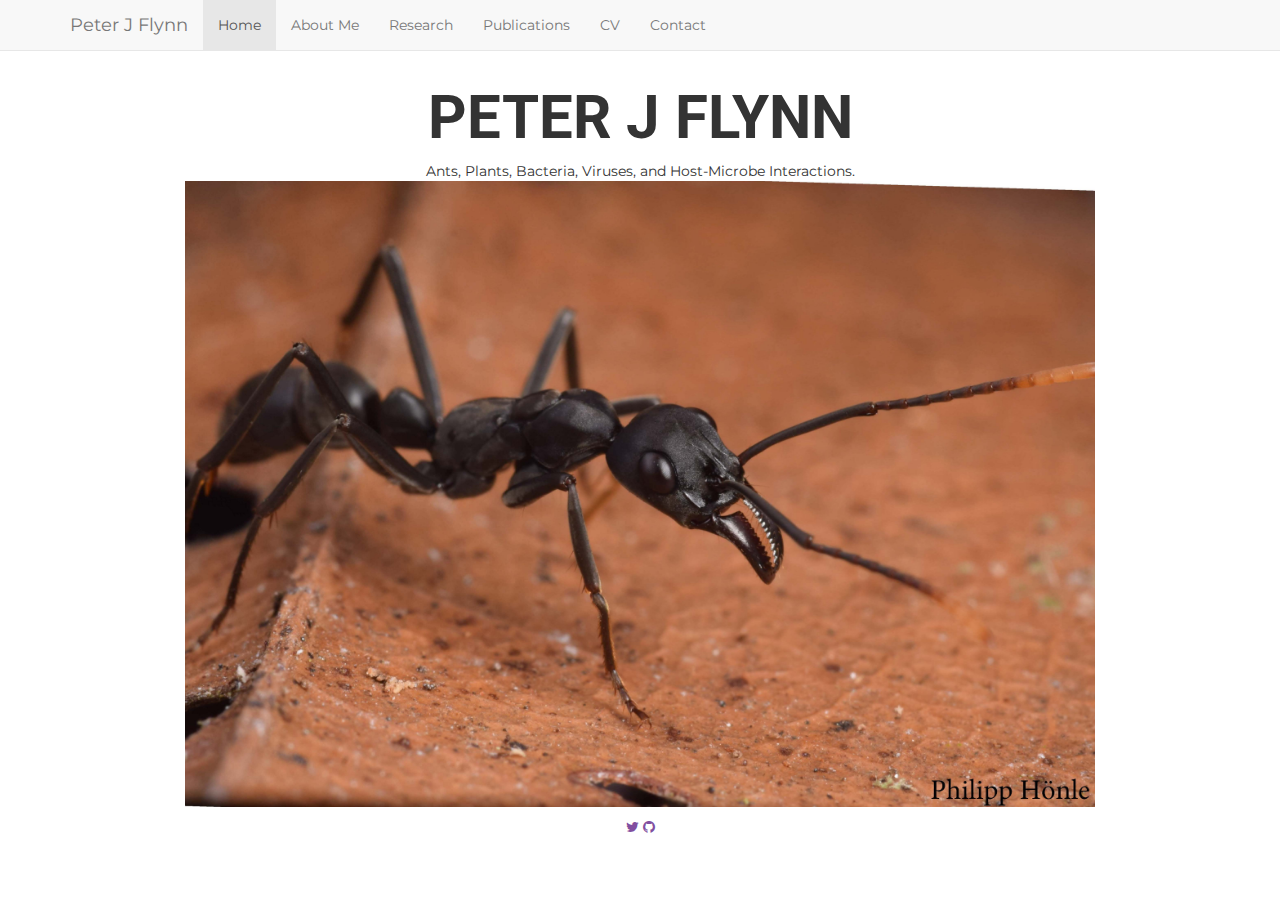
<file: index.html>
<!DOCTYPE html>

<html>

<head>

<meta charset="utf-8" />
<meta name="generator" content="pandoc" />
<meta http-equiv="X-UA-Compatible" content="IE=EDGE" />




<title>PETER J FLYNN</title>

<script src="site_libs/jquery-1.11.3/jquery.min.js"></script>
<meta name="viewport" content="width=device-width, initial-scale=1" />
<link href="site_libs/bootstrap-3.3.5/css/bootstrap.min.css" rel="stylesheet" />
<script src="site_libs/bootstrap-3.3.5/js/bootstrap.min.js"></script>
<script src="site_libs/bootstrap-3.3.5/shim/html5shiv.min.js"></script>
<script src="site_libs/bootstrap-3.3.5/shim/respond.min.js"></script>
<style>h1 {font-size: 34px;}
       h1.title {font-size: 38px;}
       h2 {font-size: 30px;}
       h3 {font-size: 24px;}
       h4 {font-size: 18px;}
       h5 {font-size: 16px;}
       h6 {font-size: 12px;}
       code {color: inherit; background-color: rgba(0, 0, 0, 0.04);}
       pre:not([class]) { background-color: white }</style>
<script src="site_libs/navigation-1.1/tabsets.js"></script>
<link href="site_libs/highlightjs-9.12.0/default.css" rel="stylesheet" />
<script src="site_libs/highlightjs-9.12.0/highlight.js"></script>

<style type="text/css">
  code{white-space: pre-wrap;}
  span.smallcaps{font-variant: small-caps;}
  span.underline{text-decoration: underline;}
  div.column{display: inline-block; vertical-align: top; width: 50%;}
  div.hanging-indent{margin-left: 1.5em; text-indent: -1.5em;}
  ul.task-list{list-style: none;}
    </style>

<style type="text/css">code{white-space: pre;}</style>
<script type="text/javascript">
if (window.hljs) {
  hljs.configure({languages: []});
  hljs.initHighlightingOnLoad();
  if (document.readyState && document.readyState === "complete") {
    window.setTimeout(function() { hljs.initHighlighting(); }, 0);
  }
}
</script>





<link rel="stylesheet" href="CSSFonts.css" type="text/css" />



<style type = "text/css">
.main-container {
  max-width: 940px;
  margin-left: auto;
  margin-right: auto;
}
img {
  max-width:100%;
}
.tabbed-pane {
  padding-top: 12px;
}
.html-widget {
  margin-bottom: 20px;
}
button.code-folding-btn:focus {
  outline: none;
}
summary {
  display: list-item;
}
pre code {
  padding: 0;
}
</style>


<style type="text/css">
.dropdown-submenu {
  position: relative;
}
.dropdown-submenu>.dropdown-menu {
  top: 0;
  left: 100%;
  margin-top: -6px;
  margin-left: -1px;
  border-radius: 0 6px 6px 6px;
}
.dropdown-submenu:hover>.dropdown-menu {
  display: block;
}
.dropdown-submenu>a:after {
  display: block;
  content: " ";
  float: right;
  width: 0;
  height: 0;
  border-color: transparent;
  border-style: solid;
  border-width: 5px 0 5px 5px;
  border-left-color: #cccccc;
  margin-top: 5px;
  margin-right: -10px;
}
.dropdown-submenu:hover>a:after {
  border-left-color: #adb5bd;
}
.dropdown-submenu.pull-left {
  float: none;
}
.dropdown-submenu.pull-left>.dropdown-menu {
  left: -100%;
  margin-left: 10px;
  border-radius: 6px 0 6px 6px;
}
</style>

<script type="text/javascript">
// manage active state of menu based on current page
$(document).ready(function () {
  // active menu anchor
  href = window.location.pathname
  href = href.substr(href.lastIndexOf('/') + 1)
  if (href === "")
    href = "index.html";
  var menuAnchor = $('a[href="' + href + '"]');

  // mark it active
  menuAnchor.tab('show');

  // if it's got a parent navbar menu mark it active as well
  menuAnchor.closest('li.dropdown').addClass('active');

  // Navbar adjustments
  var navHeight = $(".navbar").first().height() + 15;
  var style = document.createElement('style');
  var pt = "padding-top: " + navHeight + "px; ";
  var mt = "margin-top: -" + navHeight + "px; ";
  var css = "";
  // offset scroll position for anchor links (for fixed navbar)
  for (var i = 1; i <= 6; i++) {
    css += ".section h" + i + "{ " + pt + mt + "}\n";
  }
  style.innerHTML = "body {" + pt + "padding-bottom: 40px; }\n" + css;
  document.head.appendChild(style);
});
</script>

<!-- tabsets -->

<style type="text/css">
.tabset-dropdown > .nav-tabs {
  display: inline-table;
  max-height: 500px;
  min-height: 44px;
  overflow-y: auto;
  border: 1px solid #ddd;
  border-radius: 4px;
}

.tabset-dropdown > .nav-tabs > li.active:before {
  content: "";
  font-family: 'Glyphicons Halflings';
  display: inline-block;
  padding: 10px;
  border-right: 1px solid #ddd;
}

.tabset-dropdown > .nav-tabs.nav-tabs-open > li.active:before {
  content: "&#xe258;";
  border: none;
}

.tabset-dropdown > .nav-tabs.nav-tabs-open:before {
  content: "";
  font-family: 'Glyphicons Halflings';
  display: inline-block;
  padding: 10px;
  border-right: 1px solid #ddd;
}

.tabset-dropdown > .nav-tabs > li.active {
  display: block;
}

.tabset-dropdown > .nav-tabs > li > a,
.tabset-dropdown > .nav-tabs > li > a:focus,
.tabset-dropdown > .nav-tabs > li > a:hover {
  border: none;
  display: inline-block;
  border-radius: 4px;
  background-color: transparent;
}

.tabset-dropdown > .nav-tabs.nav-tabs-open > li {
  display: block;
  float: none;
}

.tabset-dropdown > .nav-tabs > li {
  display: none;
}
</style>

<!-- code folding -->




</head>

<body>


<div class="container-fluid main-container">




<div class="navbar navbar-default  navbar-fixed-top" role="navigation">
  <div class="container">
    <div class="navbar-header">
      <button type="button" class="navbar-toggle collapsed" data-toggle="collapse" data-target="#navbar">
        <span class="icon-bar"></span>
        <span class="icon-bar"></span>
        <span class="icon-bar"></span>
      </button>
      <a class="navbar-brand" href="index.html">Peter J Flynn</a>
    </div>
    <div id="navbar" class="navbar-collapse collapse">
      <ul class="nav navbar-nav">
        <li>
  <a href="index.html">Home</a>
</li>
<li>
  <a href="about.html">About Me</a>
</li>
<li>
  <a href="Research.html">Research</a>
</li>
<li>
  <a href="Publications.html">Publications</a>
</li>
<li>
  <a href="CV.html">CV</a>
</li>
<li>
  <a href="Contact.html">Contact</a>
</li>
      </ul>
      <ul class="nav navbar-nav navbar-right">
        
      </ul>
    </div><!--/.nav-collapse -->
  </div><!--/.container -->
</div><!--/.navbar -->

<div id="header">



<h1 class="title toc-ignore">PETER J FLYNN</h1>

</div>


<!-- This centers the title text on this page.  -->
<style type="text/css">

h1.title {
  font-size: 60px;
  color: ;
  text-align: center;
}
</style>
<center>
Ants, Plants, Bacteria, Viruses, and Host-Microbe Interactions.
</center>
<p><img src="neoponera_apicalis2.jpg" /></p>

<!-- Add icon library -->
<link rel="stylesheet" href="https://cdnjs.cloudflare.com/ajax/libs/font-awesome/4.7.0/css/font-awesome.min.css">

<!-- Add font awesome icons -->
<div class="socialMediaLinks">
<p style="text-align: center;">
    <a href="https://twitter.com/peterflynnant" class="fa fa-twitter" target="_blank"> 
</a>
    <a href="https://github.com/peterjflynn/" class="fa fa-github" target="_blank"> 
    </a>
</p>
</div>



</div>

<script>

// add bootstrap table styles to pandoc tables
function bootstrapStylePandocTables() {
  $('tr.odd').parent('tbody').parent('table').addClass('table table-condensed');
}
$(document).ready(function () {
  bootstrapStylePandocTables();
});


</script>

<!-- tabsets -->

<script>
$(document).ready(function () {
  window.buildTabsets("TOC");
});

$(document).ready(function () {
  $('.tabset-dropdown > .nav-tabs > li').click(function () {
    $(this).parent().toggleClass('nav-tabs-open');
  });
});
</script>

<!-- code folding -->


<!-- dynamically load mathjax for compatibility with self-contained -->
<script>
  (function () {
    var script = document.createElement("script");
    script.type = "text/javascript";
    script.src  = "https://mathjax.rstudio.com/latest/MathJax.js?config=TeX-AMS-MML_HTMLorMML";
    document.getElementsByTagName("head")[0].appendChild(script);
  })();
</script>

</body>
</html>
</file>
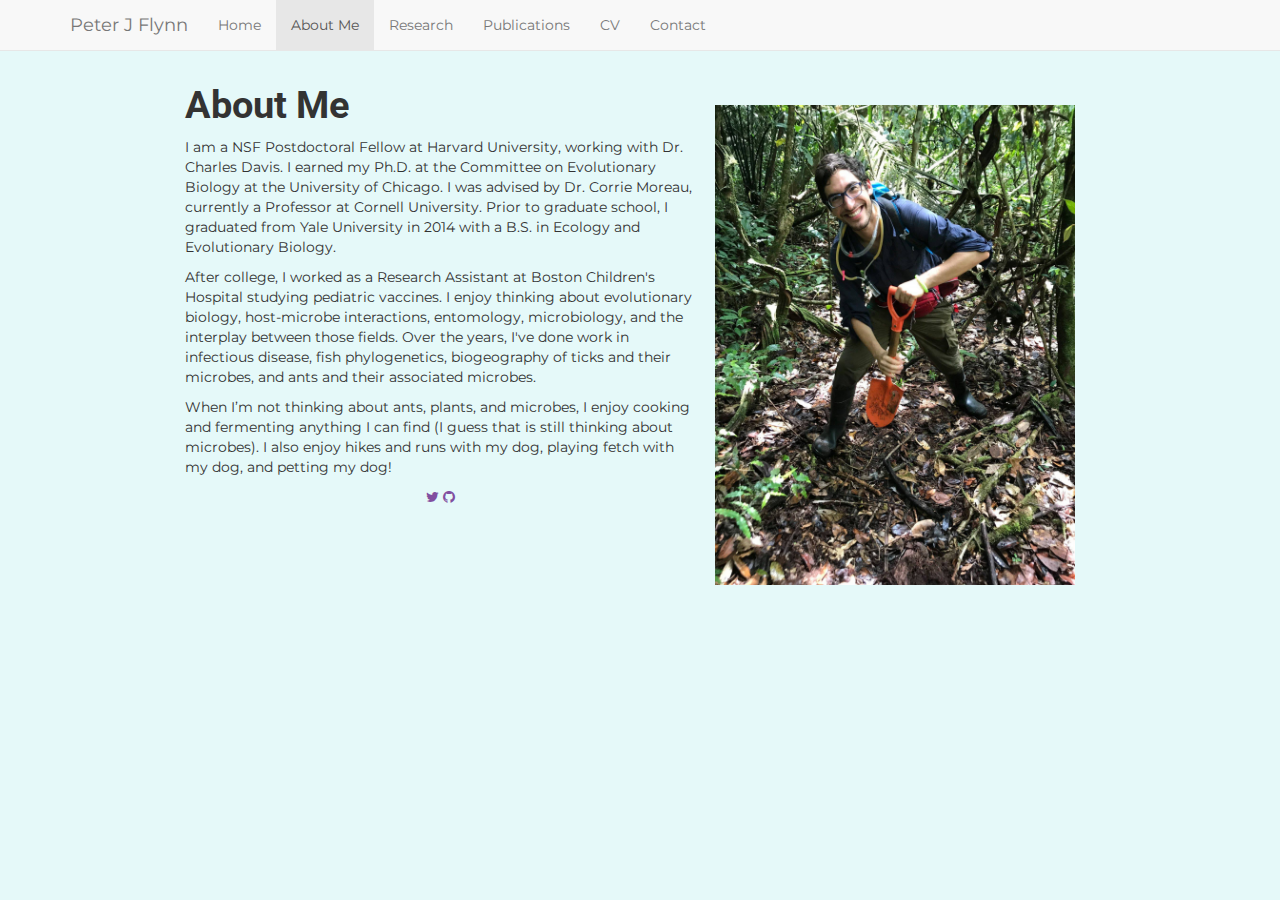
<file: about.html>
<!DOCTYPE html>

<html>

<head>

<meta charset="utf-8" />
<meta name="generator" content="pandoc" />
<meta http-equiv="X-UA-Compatible" content="IE=EDGE" />




<title>About Me</title>

<script src="site_libs/jquery-1.11.3/jquery.min.js"></script>
<meta name="viewport" content="width=device-width, initial-scale=1" />
<link href="site_libs/bootstrap-3.3.5/css/bootstrap.min.css" rel="stylesheet" />
<script src="site_libs/bootstrap-3.3.5/js/bootstrap.min.js"></script>
<script src="site_libs/bootstrap-3.3.5/shim/html5shiv.min.js"></script>
<script src="site_libs/bootstrap-3.3.5/shim/respond.min.js"></script>
<style>h1 {font-size: 34px;}
       h1.title {font-size: 38px;}
       h2 {font-size: 30px;}
       h3 {font-size: 24px;}
       h4 {font-size: 18px;}
       h5 {font-size: 16px;}
       h6 {font-size: 12px;}
       code {color: inherit; background-color: rgba(0, 0, 0, 0.04);}
       pre:not([class]) { background-color: white }</style>
<script src="site_libs/navigation-1.1/tabsets.js"></script>
<link href="site_libs/highlightjs-9.12.0/default.css" rel="stylesheet" />
<script src="site_libs/highlightjs-9.12.0/highlight.js"></script>

<style type="text/css">
  code{white-space: pre-wrap;}
  span.smallcaps{font-variant: small-caps;}
  span.underline{text-decoration: underline;}
  div.column{display: inline-block; vertical-align: top; width: 50%;}
  div.hanging-indent{margin-left: 1.5em; text-indent: -1.5em;}
  ul.task-list{list-style: none;}
    </style>

<style type="text/css">code{white-space: pre;}</style>
<script type="text/javascript">
if (window.hljs) {
  hljs.configure({languages: []});
  hljs.initHighlightingOnLoad();
  if (document.readyState && document.readyState === "complete") {
    window.setTimeout(function() { hljs.initHighlighting(); }, 0);
  }
}
</script>





<link rel="stylesheet" href="CSSBackgrounds.css" type="text/css" />
<link rel="stylesheet" href="CSSFonts.css" type="text/css" />



<style type = "text/css">
.main-container {
  max-width: 940px;
  margin-left: auto;
  margin-right: auto;
}
img {
  max-width:100%;
}
.tabbed-pane {
  padding-top: 12px;
}
.html-widget {
  margin-bottom: 20px;
}
button.code-folding-btn:focus {
  outline: none;
}
summary {
  display: list-item;
}
pre code {
  padding: 0;
}
</style>


<style type="text/css">
.dropdown-submenu {
  position: relative;
}
.dropdown-submenu>.dropdown-menu {
  top: 0;
  left: 100%;
  margin-top: -6px;
  margin-left: -1px;
  border-radius: 0 6px 6px 6px;
}
.dropdown-submenu:hover>.dropdown-menu {
  display: block;
}
.dropdown-submenu>a:after {
  display: block;
  content: " ";
  float: right;
  width: 0;
  height: 0;
  border-color: transparent;
  border-style: solid;
  border-width: 5px 0 5px 5px;
  border-left-color: #cccccc;
  margin-top: 5px;
  margin-right: -10px;
}
.dropdown-submenu:hover>a:after {
  border-left-color: #adb5bd;
}
.dropdown-submenu.pull-left {
  float: none;
}
.dropdown-submenu.pull-left>.dropdown-menu {
  left: -100%;
  margin-left: 10px;
  border-radius: 6px 0 6px 6px;
}
</style>

<script type="text/javascript">
// manage active state of menu based on current page
$(document).ready(function () {
  // active menu anchor
  href = window.location.pathname
  href = href.substr(href.lastIndexOf('/') + 1)
  if (href === "")
    href = "index.html";
  var menuAnchor = $('a[href="' + href + '"]');

  // mark it active
  menuAnchor.tab('show');

  // if it's got a parent navbar menu mark it active as well
  menuAnchor.closest('li.dropdown').addClass('active');

  // Navbar adjustments
  var navHeight = $(".navbar").first().height() + 15;
  var style = document.createElement('style');
  var pt = "padding-top: " + navHeight + "px; ";
  var mt = "margin-top: -" + navHeight + "px; ";
  var css = "";
  // offset scroll position for anchor links (for fixed navbar)
  for (var i = 1; i <= 6; i++) {
    css += ".section h" + i + "{ " + pt + mt + "}\n";
  }
  style.innerHTML = "body {" + pt + "padding-bottom: 40px; }\n" + css;
  document.head.appendChild(style);
});
</script>

<!-- tabsets -->

<style type="text/css">
.tabset-dropdown > .nav-tabs {
  display: inline-table;
  max-height: 500px;
  min-height: 44px;
  overflow-y: auto;
  border: 1px solid #ddd;
  border-radius: 4px;
}

.tabset-dropdown > .nav-tabs > li.active:before {
  content: "";
  font-family: 'Glyphicons Halflings';
  display: inline-block;
  padding: 10px;
  border-right: 1px solid #ddd;
}

.tabset-dropdown > .nav-tabs.nav-tabs-open > li.active:before {
  content: "&#xe258;";
  border: none;
}

.tabset-dropdown > .nav-tabs.nav-tabs-open:before {
  content: "";
  font-family: 'Glyphicons Halflings';
  display: inline-block;
  padding: 10px;
  border-right: 1px solid #ddd;
}

.tabset-dropdown > .nav-tabs > li.active {
  display: block;
}

.tabset-dropdown > .nav-tabs > li > a,
.tabset-dropdown > .nav-tabs > li > a:focus,
.tabset-dropdown > .nav-tabs > li > a:hover {
  border: none;
  display: inline-block;
  border-radius: 4px;
  background-color: transparent;
}

.tabset-dropdown > .nav-tabs.nav-tabs-open > li {
  display: block;
  float: none;
}

.tabset-dropdown > .nav-tabs > li {
  display: none;
}
</style>

<!-- code folding -->




</head>

<body>


<div class="container-fluid main-container">




<div class="navbar navbar-default  navbar-fixed-top" role="navigation">
  <div class="container">
    <div class="navbar-header">
      <button type="button" class="navbar-toggle collapsed" data-toggle="collapse" data-target="#navbar">
        <span class="icon-bar"></span>
        <span class="icon-bar"></span>
        <span class="icon-bar"></span>
      </button>
      <a class="navbar-brand" href="index.html">Peter J Flynn</a>
    </div>
    <div id="navbar" class="navbar-collapse collapse">
      <ul class="nav navbar-nav">
        <li>
  <a href="index.html">Home</a>
</li>
<li>
  <a href="about.html">About Me</a>
</li>
<li>
  <a href="Research.html">Research</a>
</li>
<li>
  <a href="Publications.html">Publications</a>
</li>
<li>
  <a href="CV.html">CV</a>
</li>
<li>
  <a href="Contact.html">Contact</a>
</li>
      </ul>
      <ul class="nav navbar-nav navbar-right">
        
      </ul>
    </div><!--/.nav-collapse -->
  </div><!--/.container -->
</div><!--/.navbar -->

<div id="header">



<h1 class="title toc-ignore">About Me</h1>

</div>


<script>
   $(document).ready(function() {
     $head = $('#header');
     $head.prepend('<img src=\"headshot.jpeg\" style=\"float: right;width: 400px;padding: 20px\"/>')
   });
</script>
<p>I am a NSF Postdoctoral Fellow at Harvard University, working with Dr. Charles Davis. I earned my Ph.D. at the Committee on Evolutionary Biology at the University of Chicago. I was advised by Dr. Corrie Moreau, currently a Professor at Cornell University. Prior to graduate school, I graduated from Yale University in 2014 with a B.S. in Ecology and Evolutionary Biology.
</p>
<p>After college, I worked as a Research Assistant at Boston Children's Hospital studying pediatric vaccines. I enjoy thinking about evolutionary biology, host-microbe interactions, entomology, microbiology, and the interplay between those fields. Over the years, I've done work in infectious disease, fish phylogenetics, biogeography of ticks and their microbes, and ants and their associated microbes.</p>
<p>When I’m not thinking about ants, plants, and microbes, I enjoy cooking and fermenting anything I can find (I guess that is still thinking about microbes). I also enjoy hikes and runs with my dog, playing fetch with my dog, and petting my dog!</p>

<!-- Add icon library -->
<link rel="stylesheet" href="https://cdnjs.cloudflare.com/ajax/libs/font-awesome/4.7.0/css/font-awesome.min.css">

<!-- Add font awesome icons -->
<div class="socialMediaLinks">
<p style="text-align: center;">
    <a href="https://twitter.com/peterflynnant" class="fa fa-twitter" target="_blank"> 
</a>
    <a href="https://github.com/peterjflynn/" class="fa fa-github" target="_blank"> 
    </a>
</p>
</div>



</div>

<script>

// add bootstrap table styles to pandoc tables
function bootstrapStylePandocTables() {
  $('tr.odd').parent('tbody').parent('table').addClass('table table-condensed');
}
$(document).ready(function () {
  bootstrapStylePandocTables();
});


</script>

<!-- tabsets -->

<script>
$(document).ready(function () {
  window.buildTabsets("TOC");
});

$(document).ready(function () {
  $('.tabset-dropdown > .nav-tabs > li').click(function () {
    $(this).parent().toggleClass('nav-tabs-open');
  });
});
</script>

<!-- code folding -->


<!-- dynamically load mathjax for compatibility with self-contained -->
<script>
  (function () {
    var script = document.createElement("script");
    script.type = "text/javascript";
    script.src  = "https://mathjax.rstudio.com/latest/MathJax.js?config=TeX-AMS-MML_HTMLorMML";
    document.getElementsByTagName("head")[0].appendChild(script);
  })();
</script>

</body>
</html>
</file>
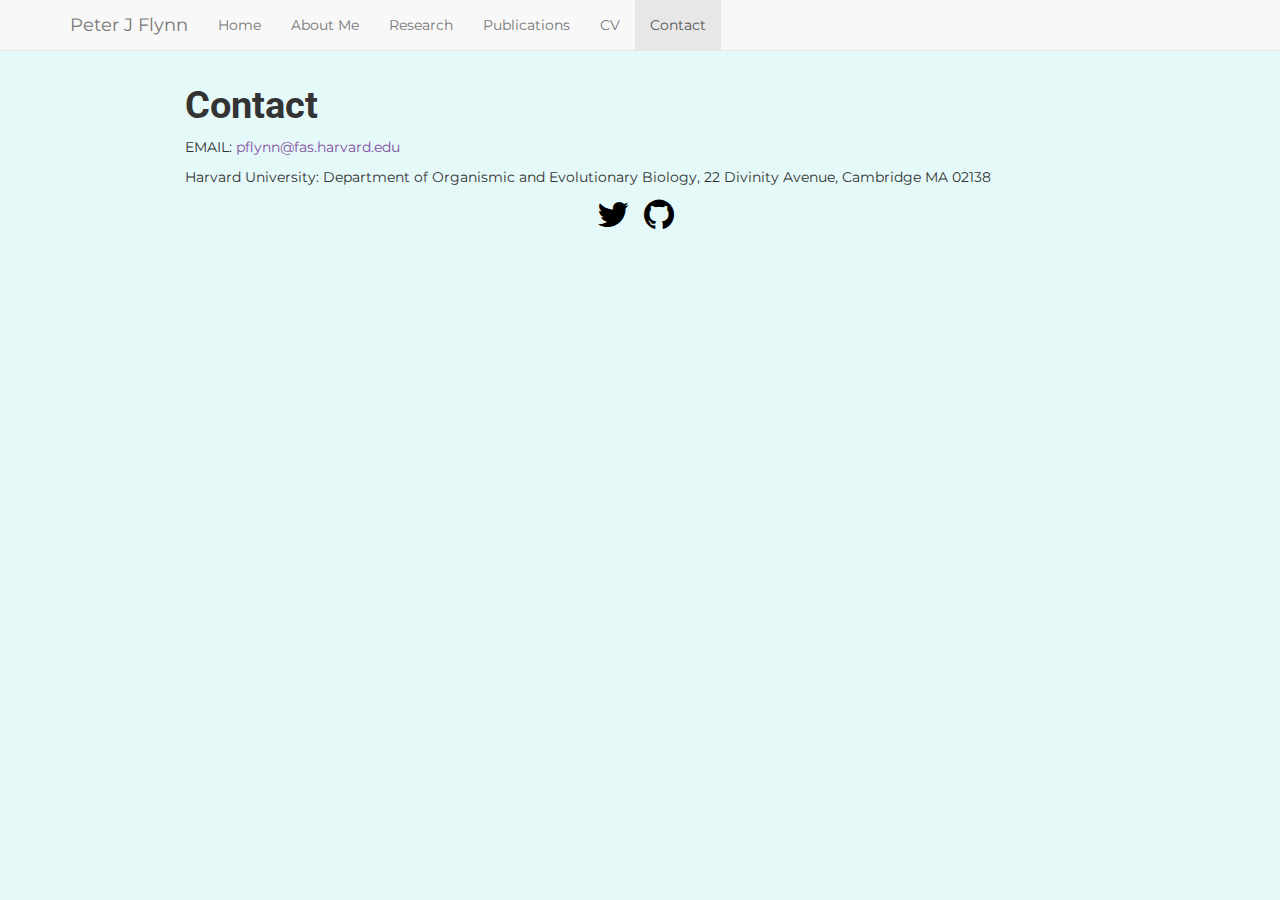
<file: Contact.html>
<!DOCTYPE html>

<html>

<head>

<meta charset="utf-8" />
<meta name="generator" content="pandoc" />
<meta http-equiv="X-UA-Compatible" content="IE=EDGE" />




<title>Contact</title>

<script src="site_libs/jquery-1.11.3/jquery.min.js"></script>
<meta name="viewport" content="width=device-width, initial-scale=1" />
<link href="site_libs/bootstrap-3.3.5/css/bootstrap.min.css" rel="stylesheet" />
<script src="site_libs/bootstrap-3.3.5/js/bootstrap.min.js"></script>
<script src="site_libs/bootstrap-3.3.5/shim/html5shiv.min.js"></script>
<script src="site_libs/bootstrap-3.3.5/shim/respond.min.js"></script>
<style>h1 {font-size: 34px;}
       h1.title {font-size: 38px;}
       h2 {font-size: 30px;}
       h3 {font-size: 24px;}
       h4 {font-size: 18px;}
       h5 {font-size: 16px;}
       h6 {font-size: 12px;}
       code {color: inherit; background-color: rgba(0, 0, 0, 0.04);}
       pre:not([class]) { background-color: white }</style>
<script src="site_libs/navigation-1.1/tabsets.js"></script>
<link href="site_libs/highlightjs-9.12.0/default.css" rel="stylesheet" />
<script src="site_libs/highlightjs-9.12.0/highlight.js"></script>

<style type="text/css">
  code{white-space: pre-wrap;}
  span.smallcaps{font-variant: small-caps;}
  span.underline{text-decoration: underline;}
  div.column{display: inline-block; vertical-align: top; width: 50%;}
  div.hanging-indent{margin-left: 1.5em; text-indent: -1.5em;}
  ul.task-list{list-style: none;}
    </style>

<style type="text/css">code{white-space: pre;}</style>
<script type="text/javascript">
if (window.hljs) {
  hljs.configure({languages: []});
  hljs.initHighlightingOnLoad();
  if (document.readyState && document.readyState === "complete") {
    window.setTimeout(function() { hljs.initHighlighting(); }, 0);
  }
}
</script>





<link rel="stylesheet" href="CSSBackgrounds.css" type="text/css" />
<link rel="stylesheet" href="CSSFonts.css" type="text/css" />
<link rel="stylesheet" href="CSSmisc.css" type="text/css" />



<style type = "text/css">
.main-container {
  max-width: 940px;
  margin-left: auto;
  margin-right: auto;
}
img {
  max-width:100%;
}
.tabbed-pane {
  padding-top: 12px;
}
.html-widget {
  margin-bottom: 20px;
}
button.code-folding-btn:focus {
  outline: none;
}
summary {
  display: list-item;
}
pre code {
  padding: 0;
}
</style>


<style type="text/css">
.dropdown-submenu {
  position: relative;
}
.dropdown-submenu>.dropdown-menu {
  top: 0;
  left: 100%;
  margin-top: -6px;
  margin-left: -1px;
  border-radius: 0 6px 6px 6px;
}
.dropdown-submenu:hover>.dropdown-menu {
  display: block;
}
.dropdown-submenu>a:after {
  display: block;
  content: " ";
  float: right;
  width: 0;
  height: 0;
  border-color: transparent;
  border-style: solid;
  border-width: 5px 0 5px 5px;
  border-left-color: #cccccc;
  margin-top: 5px;
  margin-right: -10px;
}
.dropdown-submenu:hover>a:after {
  border-left-color: #adb5bd;
}
.dropdown-submenu.pull-left {
  float: none;
}
.dropdown-submenu.pull-left>.dropdown-menu {
  left: -100%;
  margin-left: 10px;
  border-radius: 6px 0 6px 6px;
}
</style>

<script type="text/javascript">
// manage active state of menu based on current page
$(document).ready(function () {
  // active menu anchor
  href = window.location.pathname
  href = href.substr(href.lastIndexOf('/') + 1)
  if (href === "")
    href = "index.html";
  var menuAnchor = $('a[href="' + href + '"]');

  // mark it active
  menuAnchor.tab('show');

  // if it's got a parent navbar menu mark it active as well
  menuAnchor.closest('li.dropdown').addClass('active');

  // Navbar adjustments
  var navHeight = $(".navbar").first().height() + 15;
  var style = document.createElement('style');
  var pt = "padding-top: " + navHeight + "px; ";
  var mt = "margin-top: -" + navHeight + "px; ";
  var css = "";
  // offset scroll position for anchor links (for fixed navbar)
  for (var i = 1; i <= 6; i++) {
    css += ".section h" + i + "{ " + pt + mt + "}\n";
  }
  style.innerHTML = "body {" + pt + "padding-bottom: 40px; }\n" + css;
  document.head.appendChild(style);
});
</script>

<!-- tabsets -->

<style type="text/css">
.tabset-dropdown > .nav-tabs {
  display: inline-table;
  max-height: 500px;
  min-height: 44px;
  overflow-y: auto;
  border: 1px solid #ddd;
  border-radius: 4px;
}

.tabset-dropdown > .nav-tabs > li.active:before {
  content: "";
  font-family: 'Glyphicons Halflings';
  display: inline-block;
  padding: 10px;
  border-right: 1px solid #ddd;
}

.tabset-dropdown > .nav-tabs.nav-tabs-open > li.active:before {
  content: "&#xe258;";
  border: none;
}

.tabset-dropdown > .nav-tabs.nav-tabs-open:before {
  content: "";
  font-family: 'Glyphicons Halflings';
  display: inline-block;
  padding: 10px;
  border-right: 1px solid #ddd;
}

.tabset-dropdown > .nav-tabs > li.active {
  display: block;
}

.tabset-dropdown > .nav-tabs > li > a,
.tabset-dropdown > .nav-tabs > li > a:focus,
.tabset-dropdown > .nav-tabs > li > a:hover {
  border: none;
  display: inline-block;
  border-radius: 4px;
  background-color: transparent;
}

.tabset-dropdown > .nav-tabs.nav-tabs-open > li {
  display: block;
  float: none;
}

.tabset-dropdown > .nav-tabs > li {
  display: none;
}
</style>

<!-- code folding -->




</head>

<body>


<div class="container-fluid main-container">




<div class="navbar navbar-default  navbar-fixed-top" role="navigation">
  <div class="container">
    <div class="navbar-header">
      <button type="button" class="navbar-toggle collapsed" data-toggle="collapse" data-target="#navbar">
        <span class="icon-bar"></span>
        <span class="icon-bar"></span>
        <span class="icon-bar"></span>
      </button>
      <a class="navbar-brand" href="index.html">Peter J Flynn</a>
    </div>
    <div id="navbar" class="navbar-collapse collapse">
      <ul class="nav navbar-nav">
        <li>
  <a href="index.html">Home</a>
</li>
<li>
  <a href="about.html">About Me</a>
</li>
<li>
  <a href="Research.html">Research</a>
</li>
<li>
  <a href="Publications.html">Publications</a>
</li>
<li>
  <a href="CV.html">CV</a>
</li>
<li>
  <a href="Contact.html">Contact</a>
</li>
      </ul>
      <ul class="nav navbar-nav navbar-right">
        
      </ul>
    </div><!--/.nav-collapse -->
  </div><!--/.container -->
</div><!--/.navbar -->

<div id="header">



<h1 class="title toc-ignore">Contact</h1>

</div>


<p>EMAIL: <a href="mailto:pflynn@fas.harvard.edu" class="email">pflynn@fas.harvard.edu</a></p>
<p>Harvard University: Department of Organismic and Evolutionary Biology, 22 Divinity Avenue, Cambridge MA 02138</p>

<!-- Add icon library -->
<link rel="stylesheet" href="https://cdnjs.cloudflare.com/ajax/libs/font-awesome/4.7.0/css/font-awesome.min.css">

<!-- Add font awesome icons -->
<div class="socialMediaLinks">
<p style="text-align: center;">
    <a href="https://twitter.com/peterflynnant" class="fa fa-twitter" target="_blank"> 
</a>
    <a href="https://github.com/peterjflynn/" class="fa fa-github" target="_blank"> 
    </a>
</p>
</div>



</div>

<script>

// add bootstrap table styles to pandoc tables
function bootstrapStylePandocTables() {
  $('tr.odd').parent('tbody').parent('table').addClass('table table-condensed');
}
$(document).ready(function () {
  bootstrapStylePandocTables();
});


</script>

<!-- tabsets -->

<script>
$(document).ready(function () {
  window.buildTabsets("TOC");
});

$(document).ready(function () {
  $('.tabset-dropdown > .nav-tabs > li').click(function () {
    $(this).parent().toggleClass('nav-tabs-open');
  });
});
</script>

<!-- code folding -->


<!-- dynamically load mathjax for compatibility with self-contained -->
<script>
  (function () {
    var script = document.createElement("script");
    script.type = "text/javascript";
    script.src  = "https://mathjax.rstudio.com/latest/MathJax.js?config=TeX-AMS-MML_HTMLorMML";
    document.getElementsByTagName("head")[0].appendChild(script);
  })();
</script>

</body>
</html>
</file>
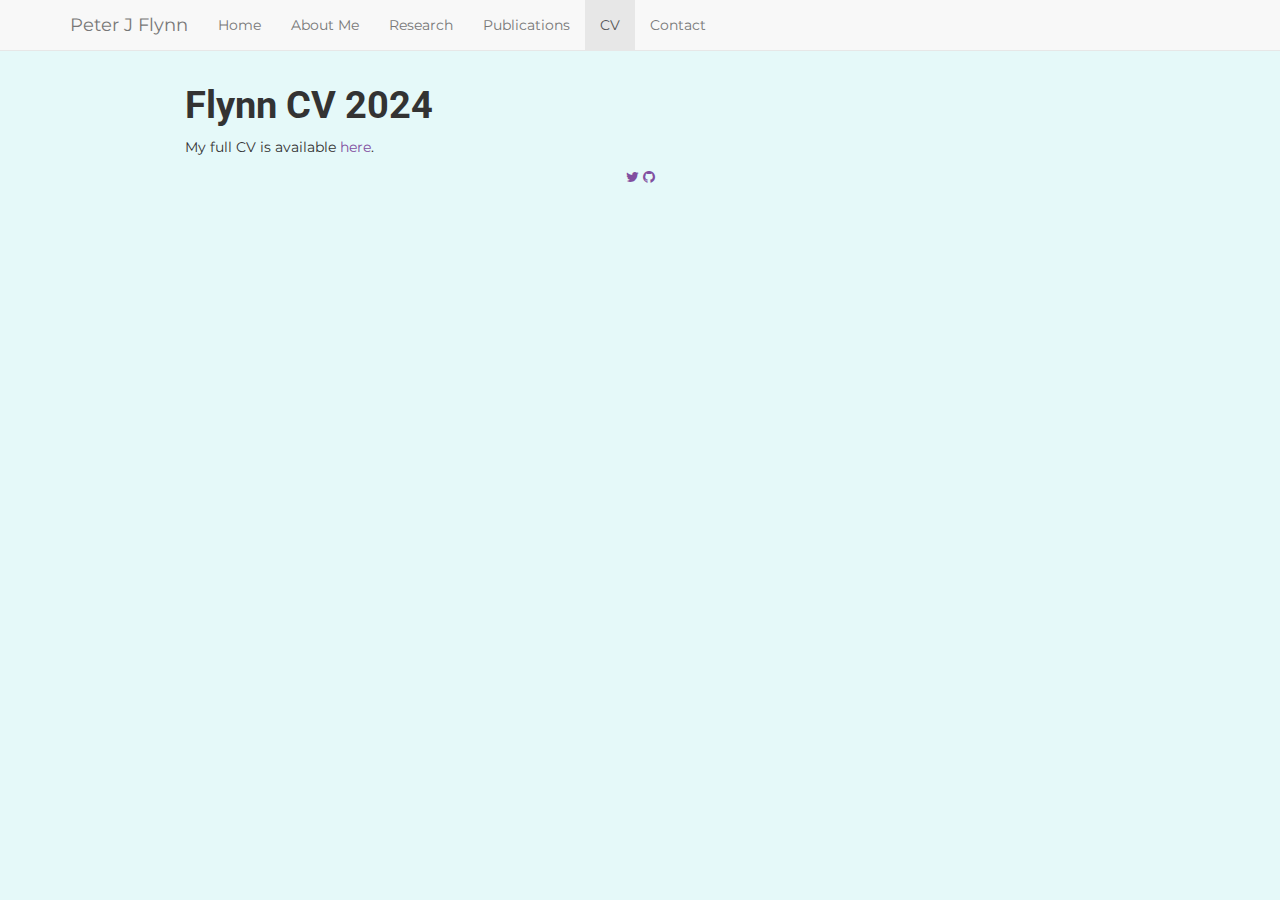
<file: CV.html>
<!DOCTYPE html>

<html>

<head>

<meta charset="utf-8" />
<meta name="generator" content="pandoc" />
<meta http-equiv="X-UA-Compatible" content="IE=EDGE" />




<title>Flynn CV 2022</title>

<script src="site_libs/jquery-1.11.3/jquery.min.js"></script>
<meta name="viewport" content="width=device-width, initial-scale=1" />
<link href="site_libs/bootstrap-3.3.5/css/bootstrap.min.css" rel="stylesheet" />
<script src="site_libs/bootstrap-3.3.5/js/bootstrap.min.js"></script>
<script src="site_libs/bootstrap-3.3.5/shim/html5shiv.min.js"></script>
<script src="site_libs/bootstrap-3.3.5/shim/respond.min.js"></script>
<style>h1 {font-size: 34px;}
       h1.title {font-size: 38px;}
       h2 {font-size: 30px;}
       h3 {font-size: 24px;}
       h4 {font-size: 18px;}
       h5 {font-size: 16px;}
       h6 {font-size: 12px;}
       code {color: inherit; background-color: rgba(0, 0, 0, 0.04);}
       pre:not([class]) { background-color: white }</style>
<script src="site_libs/navigation-1.1/tabsets.js"></script>
<link href="site_libs/highlightjs-9.12.0/default.css" rel="stylesheet" />
<script src="site_libs/highlightjs-9.12.0/highlight.js"></script>

<style type="text/css">
  code{white-space: pre-wrap;}
  span.smallcaps{font-variant: small-caps;}
  span.underline{text-decoration: underline;}
  div.column{display: inline-block; vertical-align: top; width: 50%;}
  div.hanging-indent{margin-left: 1.5em; text-indent: -1.5em;}
  ul.task-list{list-style: none;}
    </style>

<style type="text/css">code{white-space: pre;}</style>
<script type="text/javascript">
if (window.hljs) {
  hljs.configure({languages: []});
  hljs.initHighlightingOnLoad();
  if (document.readyState && document.readyState === "complete") {
    window.setTimeout(function() { hljs.initHighlighting(); }, 0);
  }
}
</script>





<link rel="stylesheet" href="CSSBackgrounds.css" type="text/css" />
<link rel="stylesheet" href="CSSFonts.css" type="text/css" />



<style type = "text/css">
.main-container {
  max-width: 940px;
  margin-left: auto;
  margin-right: auto;
}
img {
  max-width:100%;
}
.tabbed-pane {
  padding-top: 12px;
}
.html-widget {
  margin-bottom: 20px;
}
button.code-folding-btn:focus {
  outline: none;
}
summary {
  display: list-item;
}
pre code {
  padding: 0;
}
</style>


<style type="text/css">
.dropdown-submenu {
  position: relative;
}
.dropdown-submenu>.dropdown-menu {
  top: 0;
  left: 100%;
  margin-top: -6px;
  margin-left: -1px;
  border-radius: 0 6px 6px 6px;
}
.dropdown-submenu:hover>.dropdown-menu {
  display: block;
}
.dropdown-submenu>a:after {
  display: block;
  content: " ";
  float: right;
  width: 0;
  height: 0;
  border-color: transparent;
  border-style: solid;
  border-width: 5px 0 5px 5px;
  border-left-color: #cccccc;
  margin-top: 5px;
  margin-right: -10px;
}
.dropdown-submenu:hover>a:after {
  border-left-color: #adb5bd;
}
.dropdown-submenu.pull-left {
  float: none;
}
.dropdown-submenu.pull-left>.dropdown-menu {
  left: -100%;
  margin-left: 10px;
  border-radius: 6px 0 6px 6px;
}
</style>

<script type="text/javascript">
// manage active state of menu based on current page
$(document).ready(function () {
  // active menu anchor
  href = window.location.pathname
  href = href.substr(href.lastIndexOf('/') + 1)
  if (href === "")
    href = "index.html";
  var menuAnchor = $('a[href="' + href + '"]');

  // mark it active
  menuAnchor.tab('show');

  // if it's got a parent navbar menu mark it active as well
  menuAnchor.closest('li.dropdown').addClass('active');

  // Navbar adjustments
  var navHeight = $(".navbar").first().height() + 15;
  var style = document.createElement('style');
  var pt = "padding-top: " + navHeight + "px; ";
  var mt = "margin-top: -" + navHeight + "px; ";
  var css = "";
  // offset scroll position for anchor links (for fixed navbar)
  for (var i = 1; i <= 6; i++) {
    css += ".section h" + i + "{ " + pt + mt + "}\n";
  }
  style.innerHTML = "body {" + pt + "padding-bottom: 40px; }\n" + css;
  document.head.appendChild(style);
});
</script>

<!-- tabsets -->

<style type="text/css">
.tabset-dropdown > .nav-tabs {
  display: inline-table;
  max-height: 500px;
  min-height: 44px;
  overflow-y: auto;
  border: 1px solid #ddd;
  border-radius: 4px;
}

.tabset-dropdown > .nav-tabs > li.active:before {
  content: "";
  font-family: 'Glyphicons Halflings';
  display: inline-block;
  padding: 10px;
  border-right: 1px solid #ddd;
}

.tabset-dropdown > .nav-tabs.nav-tabs-open > li.active:before {
  content: "&#xe258;";
  border: none;
}

.tabset-dropdown > .nav-tabs.nav-tabs-open:before {
  content: "";
  font-family: 'Glyphicons Halflings';
  display: inline-block;
  padding: 10px;
  border-right: 1px solid #ddd;
}

.tabset-dropdown > .nav-tabs > li.active {
  display: block;
}

.tabset-dropdown > .nav-tabs > li > a,
.tabset-dropdown > .nav-tabs > li > a:focus,
.tabset-dropdown > .nav-tabs > li > a:hover {
  border: none;
  display: inline-block;
  border-radius: 4px;
  background-color: transparent;
}

.tabset-dropdown > .nav-tabs.nav-tabs-open > li {
  display: block;
  float: none;
}

.tabset-dropdown > .nav-tabs > li {
  display: none;
}
</style>

<!-- code folding -->




</head>

<body>


<div class="container-fluid main-container">




<div class="navbar navbar-default  navbar-fixed-top" role="navigation">
  <div class="container">
    <div class="navbar-header">
      <button type="button" class="navbar-toggle collapsed" data-toggle="collapse" data-target="#navbar">
        <span class="icon-bar"></span>
        <span class="icon-bar"></span>
        <span class="icon-bar"></span>
      </button>
      <a class="navbar-brand" href="index.html">Peter J Flynn</a>
    </div>
    <div id="navbar" class="navbar-collapse collapse">
      <ul class="nav navbar-nav">
        <li>
  <a href="index.html">Home</a>
</li>
<li>
  <a href="about.html">About Me</a>
</li>
<li>
  <a href="Research.html">Research</a>
</li>
<li>
  <a href="Publications.html">Publications</a>
</li>
<li>
  <a href="CV.html">CV</a>
</li>
<li>
  <a href="Contact.html">Contact</a>
</li>
      </ul>
      <ul class="nav navbar-nav navbar-right">
        
      </ul>
    </div><!--/.nav-collapse -->
  </div><!--/.container -->
</div><!--/.navbar -->

<div id="header">



<h1 class="title toc-ignore">Flynn CV 2024</h1>

</div>


<p>My full CV is available <a href="Flynn_Resume_2024_Github.pdf">here</a>.</p>

<!-- Add icon library -->
<link rel="stylesheet" href="https://cdnjs.cloudflare.com/ajax/libs/font-awesome/4.7.0/css/font-awesome.min.css">

<!-- Add font awesome icons -->
<div class="socialMediaLinks">
<p style="text-align: center;">
    <a href="https://twitter.com/peterflynnant" class="fa fa-twitter" target="_blank"> 
</a>
    <a href="https://github.com/peterjflynn/" class="fa fa-github" target="_blank"> 
    </a>
</p>
</div>



</div>

<script>

// add bootstrap table styles to pandoc tables
function bootstrapStylePandocTables() {
  $('tr.odd').parent('tbody').parent('table').addClass('table table-condensed');
}
$(document).ready(function () {
  bootstrapStylePandocTables();
});


</script>

<!-- tabsets -->

<script>
$(document).ready(function () {
  window.buildTabsets("TOC");
});

$(document).ready(function () {
  $('.tabset-dropdown > .nav-tabs > li').click(function () {
    $(this).parent().toggleClass('nav-tabs-open');
  });
});
</script>

<!-- code folding -->


<!-- dynamically load mathjax for compatibility with self-contained -->
<script>
  (function () {
    var script = document.createElement("script");
    script.type = "text/javascript";
    script.src  = "https://mathjax.rstudio.com/latest/MathJax.js?config=TeX-AMS-MML_HTMLorMML";
    document.getElementsByTagName("head")[0].appendChild(script);
  })();
</script>

</body>
</html>
</file>
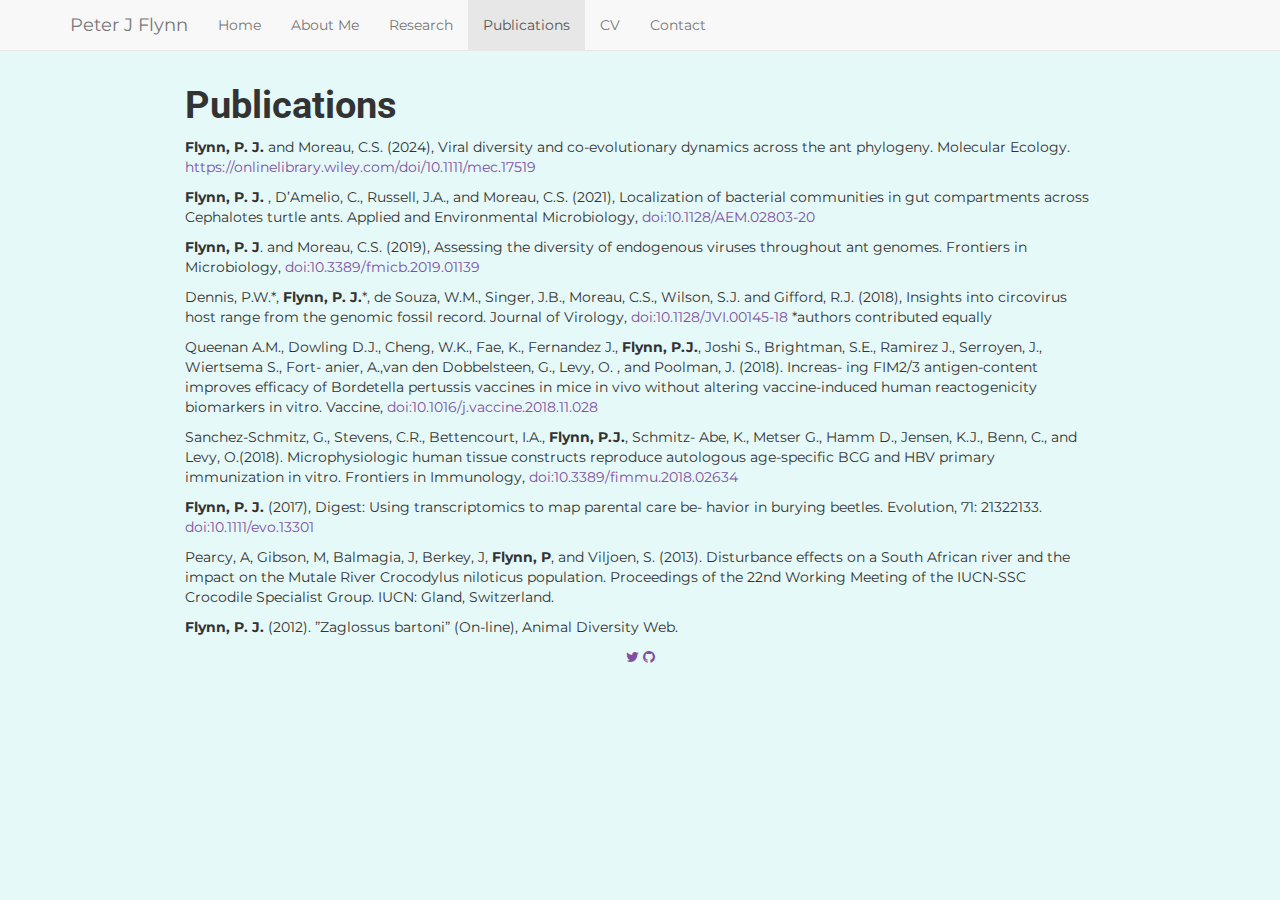
<file: Publications.html>
<!DOCTYPE html>

<html>

<head>

<meta charset="utf-8" />
<meta name="generator" content="pandoc" />
<meta http-equiv="X-UA-Compatible" content="IE=EDGE" />




<title>Publications</title>

<script src="site_libs/jquery-1.11.3/jquery.min.js"></script>
<meta name="viewport" content="width=device-width, initial-scale=1" />
<link href="site_libs/bootstrap-3.3.5/css/bootstrap.min.css" rel="stylesheet" />
<script src="site_libs/bootstrap-3.3.5/js/bootstrap.min.js"></script>
<script src="site_libs/bootstrap-3.3.5/shim/html5shiv.min.js"></script>
<script src="site_libs/bootstrap-3.3.5/shim/respond.min.js"></script>
<style>h1 {font-size: 34px;}
       h1.title {font-size: 38px;}
       h2 {font-size: 30px;}
       h3 {font-size: 24px;}
       h4 {font-size: 18px;}
       h5 {font-size: 16px;}
       h6 {font-size: 12px;}
       code {color: inherit; background-color: rgba(0, 0, 0, 0.04);}
       pre:not([class]) { background-color: white }</style>
<script src="site_libs/navigation-1.1/tabsets.js"></script>
<link href="site_libs/highlightjs-9.12.0/default.css" rel="stylesheet" />
<script src="site_libs/highlightjs-9.12.0/highlight.js"></script>

<style type="text/css">
  code{white-space: pre-wrap;}
  span.smallcaps{font-variant: small-caps;}
  span.underline{text-decoration: underline;}
  div.column{display: inline-block; vertical-align: top; width: 50%;}
  div.hanging-indent{margin-left: 1.5em; text-indent: -1.5em;}
  ul.task-list{list-style: none;}
    </style>

<style type="text/css">code{white-space: pre;}</style>
<script type="text/javascript">
if (window.hljs) {
  hljs.configure({languages: []});
  hljs.initHighlightingOnLoad();
  if (document.readyState && document.readyState === "complete") {
    window.setTimeout(function() { hljs.initHighlighting(); }, 0);
  }
}
</script>





<link rel="stylesheet" href="CSSBackgrounds.css" type="text/css" />
<link rel="stylesheet" href="CSSFonts.css" type="text/css" />



<style type = "text/css">
.main-container {
  max-width: 940px;
  margin-left: auto;
  margin-right: auto;
}
img {
  max-width:100%;
}
.tabbed-pane {
  padding-top: 12px;
}
.html-widget {
  margin-bottom: 20px;
}
button.code-folding-btn:focus {
  outline: none;
}
summary {
  display: list-item;
}
pre code {
  padding: 0;
}
</style>


<style type="text/css">
.dropdown-submenu {
  position: relative;
}
.dropdown-submenu>.dropdown-menu {
  top: 0;
  left: 100%;
  margin-top: -6px;
  margin-left: -1px;
  border-radius: 0 6px 6px 6px;
}
.dropdown-submenu:hover>.dropdown-menu {
  display: block;
}
.dropdown-submenu>a:after {
  display: block;
  content: " ";
  float: right;
  width: 0;
  height: 0;
  border-color: transparent;
  border-style: solid;
  border-width: 5px 0 5px 5px;
  border-left-color: #cccccc;
  margin-top: 5px;
  margin-right: -10px;
}
.dropdown-submenu:hover>a:after {
  border-left-color: #adb5bd;
}
.dropdown-submenu.pull-left {
  float: none;
}
.dropdown-submenu.pull-left>.dropdown-menu {
  left: -100%;
  margin-left: 10px;
  border-radius: 6px 0 6px 6px;
}
</style>

<script type="text/javascript">
// manage active state of menu based on current page
$(document).ready(function () {
  // active menu anchor
  href = window.location.pathname
  href = href.substr(href.lastIndexOf('/') + 1)
  if (href === "")
    href = "index.html";
  var menuAnchor = $('a[href="' + href + '"]');

  // mark it active
  menuAnchor.tab('show');

  // if it's got a parent navbar menu mark it active as well
  menuAnchor.closest('li.dropdown').addClass('active');

  // Navbar adjustments
  var navHeight = $(".navbar").first().height() + 15;
  var style = document.createElement('style');
  var pt = "padding-top: " + navHeight + "px; ";
  var mt = "margin-top: -" + navHeight + "px; ";
  var css = "";
  // offset scroll position for anchor links (for fixed navbar)
  for (var i = 1; i <= 6; i++) {
    css += ".section h" + i + "{ " + pt + mt + "}\n";
  }
  style.innerHTML = "body {" + pt + "padding-bottom: 40px; }\n" + css;
  document.head.appendChild(style);
});
</script>

<!-- tabsets -->

<style type="text/css">
.tabset-dropdown > .nav-tabs {
  display: inline-table;
  max-height: 500px;
  min-height: 44px;
  overflow-y: auto;
  border: 1px solid #ddd;
  border-radius: 4px;
}

.tabset-dropdown > .nav-tabs > li.active:before {
  content: "";
  font-family: 'Glyphicons Halflings';
  display: inline-block;
  padding: 10px;
  border-right: 1px solid #ddd;
}

.tabset-dropdown > .nav-tabs.nav-tabs-open > li.active:before {
  content: "&#xe258;";
  border: none;
}

.tabset-dropdown > .nav-tabs.nav-tabs-open:before {
  content: "";
  font-family: 'Glyphicons Halflings';
  display: inline-block;
  padding: 10px;
  border-right: 1px solid #ddd;
}

.tabset-dropdown > .nav-tabs > li.active {
  display: block;
}

.tabset-dropdown > .nav-tabs > li > a,
.tabset-dropdown > .nav-tabs > li > a:focus,
.tabset-dropdown > .nav-tabs > li > a:hover {
  border: none;
  display: inline-block;
  border-radius: 4px;
  background-color: transparent;
}

.tabset-dropdown > .nav-tabs.nav-tabs-open > li {
  display: block;
  float: none;
}

.tabset-dropdown > .nav-tabs > li {
  display: none;
}
</style>

<!-- code folding -->




</head>

<body>


<div class="container-fluid main-container">




<div class="navbar navbar-default  navbar-fixed-top" role="navigation">
  <div class="container">
    <div class="navbar-header">
      <button type="button" class="navbar-toggle collapsed" data-toggle="collapse" data-target="#navbar">
        <span class="icon-bar"></span>
        <span class="icon-bar"></span>
        <span class="icon-bar"></span>
      </button>
      <a class="navbar-brand" href="index.html">Peter J Flynn</a>
    </div>
    <div id="navbar" class="navbar-collapse collapse">
      <ul class="nav navbar-nav">
        <li>
  <a href="index.html">Home</a>
</li>
<li>
  <a href="about.html">About Me</a>
</li>
<li>
  <a href="Research.html">Research</a>
</li>
<li>
  <a href="Publications.html">Publications</a>
</li>
<li>
  <a href="CV.html">CV</a>
</li>
<li>
  <a href="Contact.html">Contact</a>
</li>
      </ul>
      <ul class="nav navbar-nav navbar-right">
        
      </ul>
    </div><!--/.nav-collapse -->
  </div><!--/.container -->
</div><!--/.navbar -->

<div id="header">



<h1 class="title toc-ignore">Publications</h1>

</div>

<p><strong>Flynn, P. J.</strong> and Moreau, C.S. (2024), Viral diversity and co-evolutionary dynamics across the ant phylogeny. Molecular Ecology. <a href="doi:10.1111/MEC.17519" class="uri">https://onlinelibrary.wiley.com/doi/10.1111/mec.17519</a></p>
<p><strong>Flynn, P. J.</strong> , D’Amelio, C., Russell, J.A., and Moreau, C.S. (2021), Localization of bacterial communities in gut compartments across Cephalotes turtle ants. Applied and Environmental Microbiology, <a href="doi:10.1128/AEM.02803-20" class="uri">doi:10.1128/AEM.02803-20</a></p>
<p><strong>Flynn, P. J</strong>. and Moreau, C.S. (2019), Assessing the diversity of endogenous viruses throughout ant genomes. Frontiers in Microbiology, <a href="doi:10.3389/fmicb.2019.01139" class="uri">doi:10.3389/fmicb.2019.01139</a></p>
<p>Dennis, P.W.*, <strong>Flynn, P. J.</strong>*, de Souza, W.M., Singer, J.B., Moreau, C.S., Wilson, S.J. and Gifford, R.J. (2018), Insights into circovirus host range from the genomic fossil record. Journal of Virology, <a href="doi:10.1128/JVI.00145-18" class="uri">doi:10.1128/JVI.00145-18</a> *authors contributed equally</p>
<p>Queenan A.M., Dowling D.J., Cheng, W.K., Fae, K., Fernandez J., <strong>Flynn, P.J.</strong>, Joshi S., Brightman, S.E., Ramirez J., Serroyen, J., Wiertsema S., Fort- anier, A.,van den Dobbelsteen, G., Levy, O. , and Poolman, J. (2018). Increas- ing FIM2/3 antigen-content improves efficacy of Bordetella pertussis vaccines in mice in vivo without altering vaccine-induced human reactogenicity biomarkers in vitro. Vaccine, <a href="doi:10.1016/j.vaccine.2018.11.028" class="uri">doi:10.1016/j.vaccine.2018.11.028</a></p>
<p>Sanchez-Schmitz, G., Stevens, C.R., Bettencourt, I.A., <strong>Flynn, P.J.</strong>, Schmitz- Abe, K., Metser G., Hamm D., Jensen, K.J., Benn, C., and Levy, O.(2018). Microphysiologic human tissue constructs reproduce autologous age-specific BCG and HBV primary immunization in vitro. Frontiers in Immunology, <a href="doi:10.3389/fimmu.2018.02634" class="uri">doi:10.3389/fimmu.2018.02634</a></p>
<p><strong>Flynn, P. J.</strong> (2017), Digest: Using transcriptomics to map parental care be- havior in burying beetles. Evolution, 71: 21322133. <a href="doi:10.1111/evo.13301" class="uri">doi:10.1111/evo.13301</a></p>
<p>Pearcy, A, Gibson, M, Balmagia, J, Berkey, J, <strong>Flynn, P</strong>, and Viljoen, S. (2013). Disturbance effects on a South African river and the impact on the Mutale River Crocodylus niloticus population. Proceedings of the 22nd Working Meeting of the IUCN-SSC Crocodile Specialist Group. IUCN: Gland, Switzerland.</p>
<p><strong>Flynn, P. J.</strong> (2012). ”Zaglossus bartoni” (On-line), Animal Diversity Web.</p>

<!-- Add icon library -->
<link rel="stylesheet" href="https://cdnjs.cloudflare.com/ajax/libs/font-awesome/4.7.0/css/font-awesome.min.css">

<!-- Add font awesome icons -->
<div class="socialMediaLinks">
<p style="text-align: center;">
    <a href="https://twitter.com/peterflynnant" class="fa fa-twitter" target="_blank"> 
</a>
    <a href="https://github.com/peterjflynn/" class="fa fa-github" target="_blank"> 
    </a>
</p>
</div>



</div>

<script>

// add bootstrap table styles to pandoc tables
function bootstrapStylePandocTables() {
  $('tr.odd').parent('tbody').parent('table').addClass('table table-condensed');
}
$(document).ready(function () {
  bootstrapStylePandocTables();
});


</script>

<!-- tabsets -->

<script>
$(document).ready(function () {
  window.buildTabsets("TOC");
});

$(document).ready(function () {
  $('.tabset-dropdown > .nav-tabs > li').click(function () {
    $(this).parent().toggleClass('nav-tabs-open');
  });
});
</script>

<!-- code folding -->


<!-- dynamically load mathjax for compatibility with self-contained -->
<script>
  (function () {
    var script = document.createElement("script");
    script.type = "text/javascript";
    script.src  = "https://mathjax.rstudio.com/latest/MathJax.js?config=TeX-AMS-MML_HTMLorMML";
    document.getElementsByTagName("head")[0].appendChild(script);
  })();
</script>

</body>
</html>
</file>
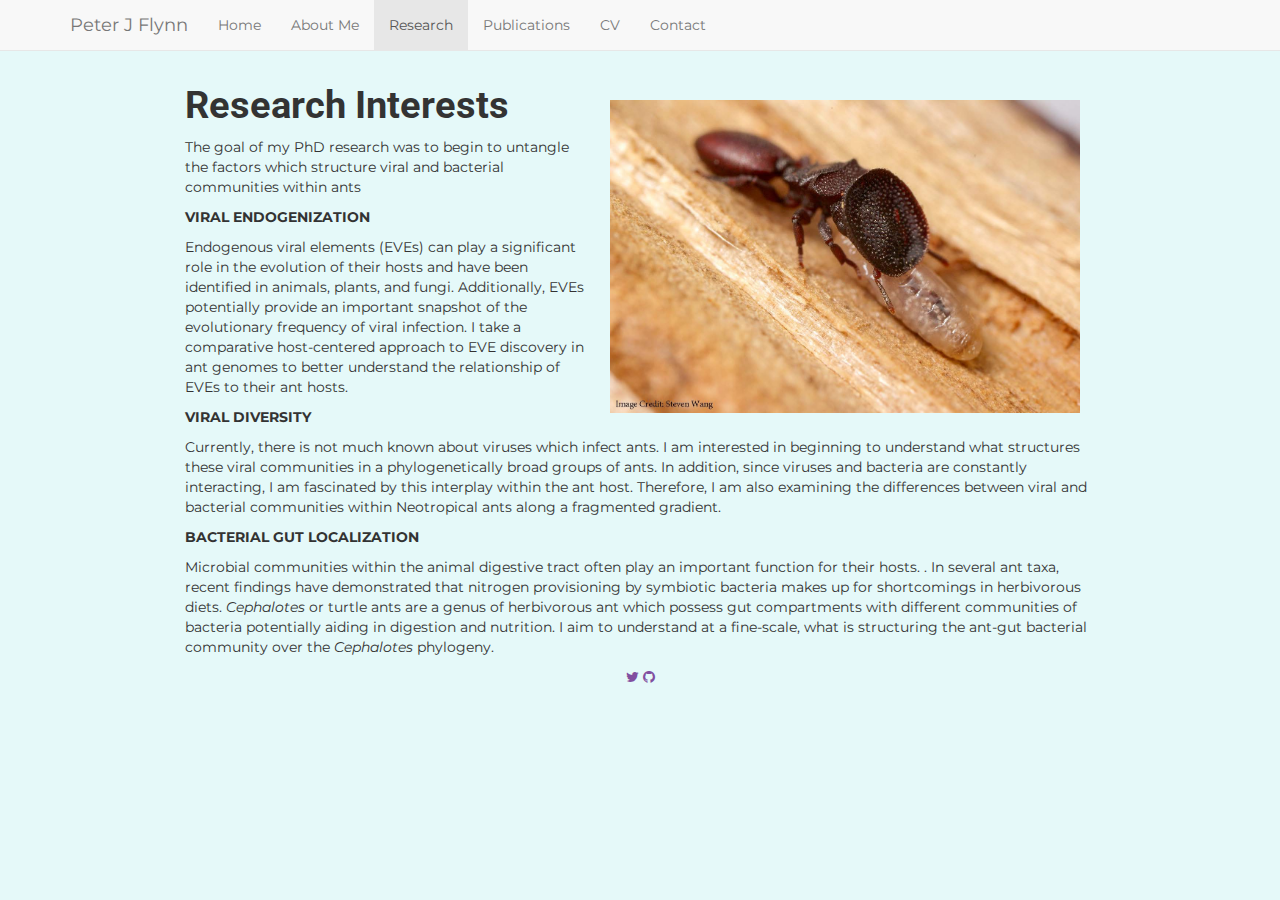
<file: Research.html>
<!DOCTYPE html>

<html>

<head>

<meta charset="utf-8" />
<meta name="generator" content="pandoc" />
<meta http-equiv="X-UA-Compatible" content="IE=EDGE" />




<title>Research Interests</title>

<script src="site_libs/jquery-1.11.3/jquery.min.js"></script>
<meta name="viewport" content="width=device-width, initial-scale=1" />
<link href="site_libs/bootstrap-3.3.5/css/bootstrap.min.css" rel="stylesheet" />
<script src="site_libs/bootstrap-3.3.5/js/bootstrap.min.js"></script>
<script src="site_libs/bootstrap-3.3.5/shim/html5shiv.min.js"></script>
<script src="site_libs/bootstrap-3.3.5/shim/respond.min.js"></script>
<style>h1 {font-size: 34px;}
       h1.title {font-size: 38px;}
       h2 {font-size: 30px;}
       h3 {font-size: 24px;}
       h4 {font-size: 18px;}
       h5 {font-size: 16px;}
       h6 {font-size: 12px;}
       code {color: inherit; background-color: rgba(0, 0, 0, 0.04);}
       pre:not([class]) { background-color: white }</style>
<script src="site_libs/navigation-1.1/tabsets.js"></script>
<link href="site_libs/highlightjs-9.12.0/default.css" rel="stylesheet" />
<script src="site_libs/highlightjs-9.12.0/highlight.js"></script>

<style type="text/css">
  code{white-space: pre-wrap;}
  span.smallcaps{font-variant: small-caps;}
  span.underline{text-decoration: underline;}
  div.column{display: inline-block; vertical-align: top; width: 50%;}
  div.hanging-indent{margin-left: 1.5em; text-indent: -1.5em;}
  ul.task-list{list-style: none;}
    </style>

<style type="text/css">code{white-space: pre;}</style>
<script type="text/javascript">
if (window.hljs) {
  hljs.configure({languages: []});
  hljs.initHighlightingOnLoad();
  if (document.readyState && document.readyState === "complete") {
    window.setTimeout(function() { hljs.initHighlighting(); }, 0);
  }
}
</script>





<link rel="stylesheet" href="CSSBackgrounds.css" type="text/css" />
<link rel="stylesheet" href="CSSFonts.css" type="text/css" />



<style type = "text/css">
.main-container {
  max-width: 940px;
  margin-left: auto;
  margin-right: auto;
}
img {
  max-width:100%;
}
.tabbed-pane {
  padding-top: 12px;
}
.html-widget {
  margin-bottom: 20px;
}
button.code-folding-btn:focus {
  outline: none;
}
summary {
  display: list-item;
}
pre code {
  padding: 0;
}
</style>


<style type="text/css">
.dropdown-submenu {
  position: relative;
}
.dropdown-submenu>.dropdown-menu {
  top: 0;
  left: 100%;
  margin-top: -6px;
  margin-left: -1px;
  border-radius: 0 6px 6px 6px;
}
.dropdown-submenu:hover>.dropdown-menu {
  display: block;
}
.dropdown-submenu>a:after {
  display: block;
  content: " ";
  float: right;
  width: 0;
  height: 0;
  border-color: transparent;
  border-style: solid;
  border-width: 5px 0 5px 5px;
  border-left-color: #cccccc;
  margin-top: 5px;
  margin-right: -10px;
}
.dropdown-submenu:hover>a:after {
  border-left-color: #adb5bd;
}
.dropdown-submenu.pull-left {
  float: none;
}
.dropdown-submenu.pull-left>.dropdown-menu {
  left: -100%;
  margin-left: 10px;
  border-radius: 6px 0 6px 6px;
}
</style>

<script type="text/javascript">
// manage active state of menu based on current page
$(document).ready(function () {
  // active menu anchor
  href = window.location.pathname
  href = href.substr(href.lastIndexOf('/') + 1)
  if (href === "")
    href = "index.html";
  var menuAnchor = $('a[href="' + href + '"]');

  // mark it active
  menuAnchor.tab('show');

  // if it's got a parent navbar menu mark it active as well
  menuAnchor.closest('li.dropdown').addClass('active');

  // Navbar adjustments
  var navHeight = $(".navbar").first().height() + 15;
  var style = document.createElement('style');
  var pt = "padding-top: " + navHeight + "px; ";
  var mt = "margin-top: -" + navHeight + "px; ";
  var css = "";
  // offset scroll position for anchor links (for fixed navbar)
  for (var i = 1; i <= 6; i++) {
    css += ".section h" + i + "{ " + pt + mt + "}\n";
  }
  style.innerHTML = "body {" + pt + "padding-bottom: 40px; }\n" + css;
  document.head.appendChild(style);
});
</script>

<!-- tabsets -->

<style type="text/css">
.tabset-dropdown > .nav-tabs {
  display: inline-table;
  max-height: 500px;
  min-height: 44px;
  overflow-y: auto;
  border: 1px solid #ddd;
  border-radius: 4px;
}

.tabset-dropdown > .nav-tabs > li.active:before {
  content: "";
  font-family: 'Glyphicons Halflings';
  display: inline-block;
  padding: 10px;
  border-right: 1px solid #ddd;
}

.tabset-dropdown > .nav-tabs.nav-tabs-open > li.active:before {
  content: "&#xe258;";
  border: none;
}

.tabset-dropdown > .nav-tabs.nav-tabs-open:before {
  content: "";
  font-family: 'Glyphicons Halflings';
  display: inline-block;
  padding: 10px;
  border-right: 1px solid #ddd;
}

.tabset-dropdown > .nav-tabs > li.active {
  display: block;
}

.tabset-dropdown > .nav-tabs > li > a,
.tabset-dropdown > .nav-tabs > li > a:focus,
.tabset-dropdown > .nav-tabs > li > a:hover {
  border: none;
  display: inline-block;
  border-radius: 4px;
  background-color: transparent;
}

.tabset-dropdown > .nav-tabs.nav-tabs-open > li {
  display: block;
  float: none;
}

.tabset-dropdown > .nav-tabs > li {
  display: none;
}
</style>

<!-- code folding -->




</head>

<body>


<div class="container-fluid main-container">




<div class="navbar navbar-default  navbar-fixed-top" role="navigation">
  <div class="container">
    <div class="navbar-header">
      <button type="button" class="navbar-toggle collapsed" data-toggle="collapse" data-target="#navbar">
        <span class="icon-bar"></span>
        <span class="icon-bar"></span>
        <span class="icon-bar"></span>
      </button>
      <a class="navbar-brand" href="index.html">Peter J Flynn</a>
    </div>
    <div id="navbar" class="navbar-collapse collapse">
      <ul class="nav navbar-nav">
        <li>
  <a href="index.html">Home</a>
</li>
<li>
  <a href="about.html">About Me</a>
</li>
<li>
  <a href="Research.html">Research</a>
</li>
<li>
  <a href="Publications.html">Publications</a>
</li>
<li>
  <a href="CV.html">CV</a>
</li>
<li>
  <a href="Contact.html">Contact</a>
</li>
      </ul>
      <ul class="nav navbar-nav navbar-right">
        
      </ul>
    </div><!--/.nav-collapse -->
  </div><!--/.container -->
</div><!--/.navbar -->

<div id="header">



<h1 class="title toc-ignore">Research Interests</h1>

</div>


<script>
   $(document).ready(function() {
     $head = $('#header');
     $head.prepend('<img src=\"Cephalotes1.jpg\" style=\"float: right;width: 500px;padding: 15px\"/>')
   });
</script>
<p>The goal of my PhD research was to begin to untangle the factors which structure viral and bacterial communities within ants 
</p>
<p><strong>VIRAL ENDOGENIZATION</strong></p>
<p>Endogenous viral elements (EVEs) can play a significant role in the evolution of their hosts and have been identified in animals, plants, and fungi. Additionally, EVEs potentially provide an important snapshot of the evolutionary frequency of viral infection. I take a comparative host-centered approach to EVE discovery in ant genomes to better understand the relationship of EVEs to their ant hosts.</p>
<p><strong>VIRAL DIVERSITY</strong></p>
<p>Currently, there is not much known about viruses which infect ants. I am interested in beginning to understand what structures these viral communities in a phylogenetically broad groups of ants. In addition, since viruses and bacteria are constantly interacting, I am fascinated by this interplay within the ant host. Therefore, I am also examining the differences between viral and bacterial communities within Neotropical ants along a fragmented gradient.</p>
<p><strong>BACTERIAL GUT LOCALIZATION</strong></p>
<p>Microbial communities within the animal digestive tract often play an important function for their hosts. . In several ant taxa, recent findings have demonstrated that nitrogen provisioning by symbiotic bacteria makes up for shortcomings in herbivorous diets. <em>Cephalotes</em> or turtle ants are a genus of herbivorous ant which possess gut compartments with different communities of bacteria potentially aiding in digestion and nutrition. I aim to understand at a fine-scale, what is structuring the ant-gut bacterial community over the <em>Cephalotes</em> phylogeny.</p>

<!-- Add icon library -->
<link rel="stylesheet" href="https://cdnjs.cloudflare.com/ajax/libs/font-awesome/4.7.0/css/font-awesome.min.css">

<!-- Add font awesome icons -->
<div class="socialMediaLinks">
<p style="text-align: center;">
    <a href="https://twitter.com/peterflynnant" class="fa fa-twitter" target="_blank"> 
</a>
    <a href="https://github.com/peterjflynn/" class="fa fa-github" target="_blank"> 
    </a>
</p>
</div>



</div>

<script>

// add bootstrap table styles to pandoc tables
function bootstrapStylePandocTables() {
  $('tr.odd').parent('tbody').parent('table').addClass('table table-condensed');
}
$(document).ready(function () {
  bootstrapStylePandocTables();
});


</script>

<!-- tabsets -->

<script>
$(document).ready(function () {
  window.buildTabsets("TOC");
});

$(document).ready(function () {
  $('.tabset-dropdown > .nav-tabs > li').click(function () {
    $(this).parent().toggleClass('nav-tabs-open');
  });
});
</script>

<!-- code folding -->


<!-- dynamically load mathjax for compatibility with self-contained -->
<script>
  (function () {
    var script = document.createElement("script");
    script.type = "text/javascript";
    script.src  = "https://mathjax.rstudio.com/latest/MathJax.js?config=TeX-AMS-MML_HTMLorMML";
    document.getElementsByTagName("head")[0].appendChild(script);
  })();
</script>

</body>
</html>
</file>
<file: site_libs/highlightjs-9.12.0/default.css>
.hljs-literal {
  color: #990073;
}

.hljs-number {
  color: #099;
}

.hljs-comment {
  color: #998;
  font-style: italic;
}

.hljs-keyword {
  color: #900;
  font-weight: bold;
}

.hljs-string {
  color: #d14;
}
</file>
<file: CSSFonts.css>
/* This sets the fonts that your website uses; you can get fonts at: https://fonts.google.com/?sidebar.open&selection.family=Montserrat:wght@500|Roboto:wght@100;900. Just select a font, and from the right hand sidebar, click "embed", click "@import", and you'll get the import url and the info to specify font families. You'll need to specifically select different font weights if you want to use those. */

@import url('https://fonts.googleapis.com/css2?family=Montserrat:wght@500&family=Roboto:wght@100;700;900&display=swap');

h1, h2, h3 {
 font-family: 'Roboto', sans-serif;
 font-weight: 700;
}

body {
  font-family: 'Montserrat', sans-serif;
}

p {
  font-family: 'Montserrat', sans-serif;
}

/* This sets the link text color; you can pick colors at this site: https://developer.mozilla.org/en-US/docs/Web/CSS/CSS_Colors/Color_picker_tool*/

a { color: #814FA0; } /* CSS link color */
</file>
<file: CSSBackgrounds.css>
/* This sets the background body color; you can pick colors at this site: https://developer.mozilla.org/en-US/docs/Web/CSS/CSS_Colors/Color_picker_tool*/

body {
  background-color: rgba(39, 205, 205,0.12) /*light blue*/
  
}
</file>
<file: CSSmisc.css>
/* This formats the social media icons on the contact page. The icons at the bottom of each page have just the default formatting. */

.socialMediaLinks a {
    font-size: 35px;
    margin: 0 10px 0 0;
    color: #000000;
    text-decoration: none;
}
</file>
